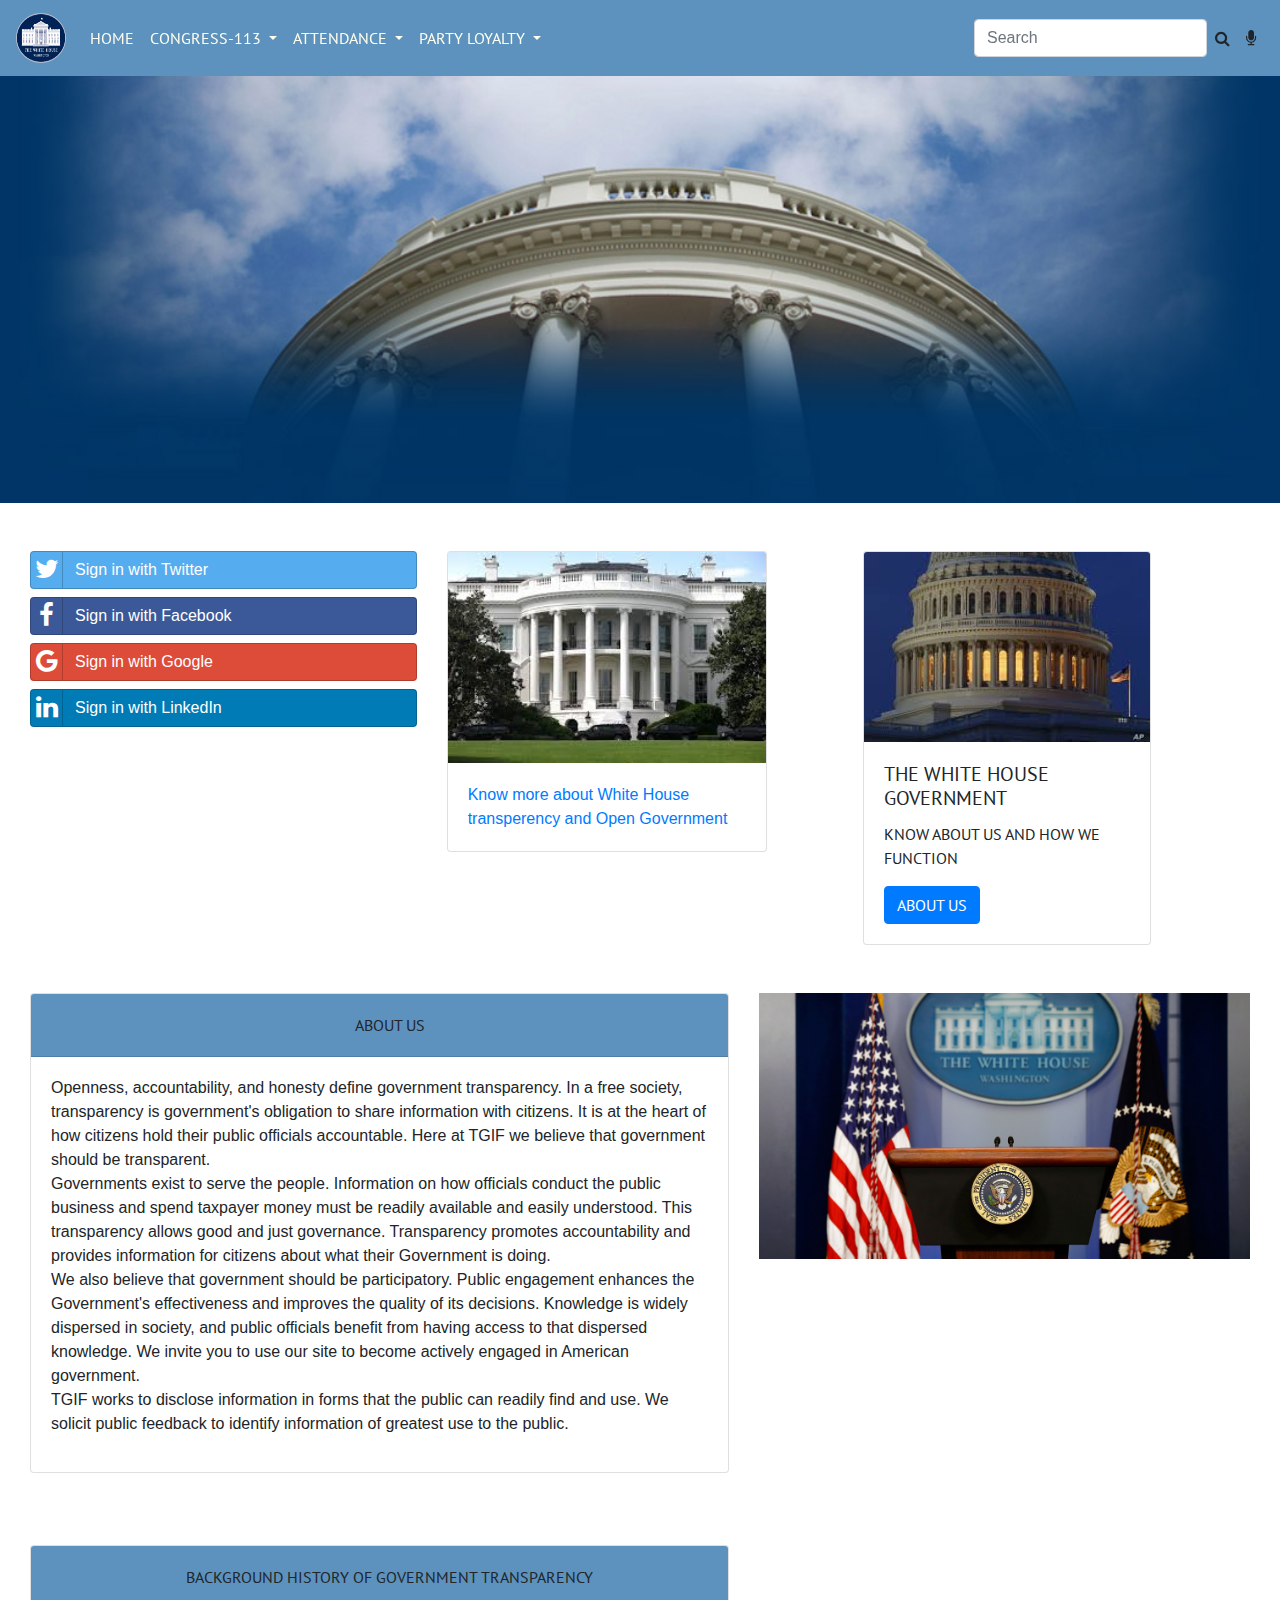
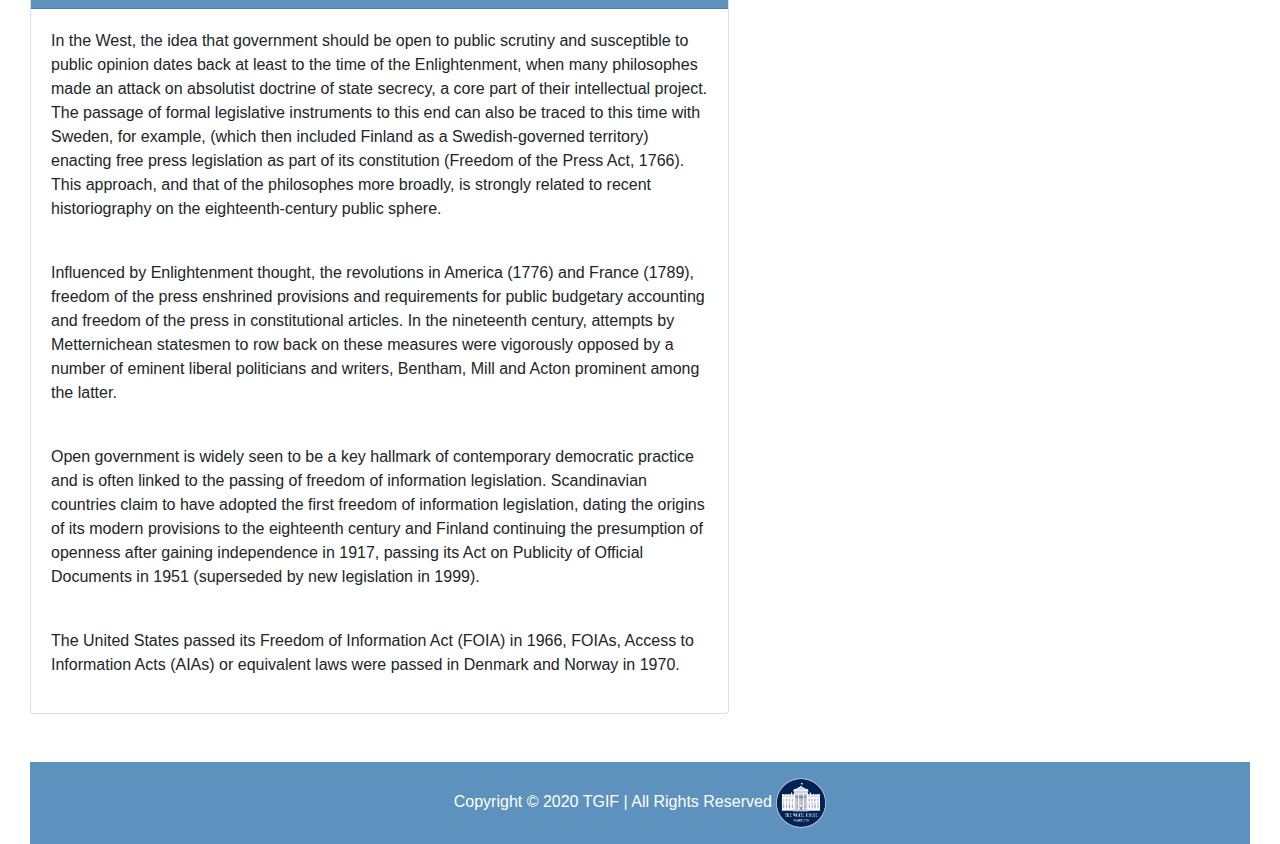
<file: index.html>
<!DOCTYPE html>
<html lang="en">
<head>
    <meta charset="utf-8">
    <meta name="viewport" content="width=device-width, initial-scale=1, shrink-to-fit=no">
    <title>TGIF</title>
    <link rel="stylesheet" href="https://stackpath.bootstrapcdn.com/bootstrap/4.4.1/css/bootstrap.min.css" 
                            integrity="sha384-Vkoo8x4CGsO3+Hhxv8T/Q5PaXtkKtu6ug5TOeNV6gBiFeWPGFN9MuhOf23Q9Ifjh" crossorigin="anonymous">
    <link href="https://maxcdn.bootstrapcdn.com/font-awesome/4.5.0/css/font-awesome.min.css" rel="stylesheet" />
    <link rel="stylesheet" type="text/css"  href="styles/TGIFs1.css">
    <link rel="stylesheet" type="text/css"  href="styles/bootstrap-social.css">  
    <link href="https://fonts.googleapis.com/css?family=PT+Sans|Quicksand&display=swap" rel="stylesheet">   

</head>
<body>
    <div class="header img-responsive">
     <nav class="navbar navbar-expand-lg sticky-top"> 
      <button class="navbar-toggler" type="button" data-toggle="collapse" data-target="#navbarNavDropdown" aria-controls="navbarNavDropdown" aria-expanded="false" aria-label="Toggle navigation">
        <span class="navbar-toggler-icon"></span>
      </button>
        <div class="collapse navbar-collapse " id="navbarSupportedContent" >
          <a class="navbar-brand" href="#">
            <img src="images/logo.jpg" width="50" height="50" alt="White house">
          </a>
          <ul class="navbar-nav mr-auto">
            <li class="nav-item active">
              <a class="nav-link" href="index.html">Home<span class="sr-only">(current)</span></a>
            </li>
            <li class="nav-item dropdown">
              <a class="nav-link dropdown-toggle" href="#" id="navbarDropdown" role="button" data-toggle="dropdown" aria-haspopup="true" aria-expanded="false">
                Congress-113
              </a>
              <div class="dropdown-menu" aria-labelledby="navbarDropdown">
                <a class="dropdown-item" href="house-data.html">House</a>
                <a class="dropdown-item" href="senate-data.html">Senate</a>            
              </div>
            </li>
            <li class="nav-item dropdown">
              <a class="nav-link dropdown-toggle" href="#" id="navbarDropdown" role="button" data-toggle="dropdown" aria-haspopup="true" aria-expanded="false">
                Attendance
              </a>
              <div class="dropdown-menu" aria-labelledby="navbarDropdown">
                <a class="dropdown-item" href="house-data.html">House</a>
                <a class="dropdown-item" href="senateAttendance.html">Senate</a>            
              </div>
            </li>
            <li class="nav-item dropdown">
              <a class="nav-link dropdown-toggle" href="#" id="navbarDropdown" role="button" data-toggle="dropdown" aria-haspopup="true" aria-expanded="false">
                Party Loyalty
              </a>
              <div class="dropdown-menu" aria-labelledby="navbarDropdown">
                <a class="dropdown-item" href="houseLoyalty.html">House</a>
                <a class="dropdown-item" href="senateLoyalty.html">Senate</a>            
              </div>
            </li>
          </ul>
          <form class="form-inline md-form">
          <input class="form form-control" type="search" placeholder="Search" aria-label="Search" aria-hidden="true">
          <i class="fa fa-search m-2"></i>
          <i class="fa fa-microphone m-2"></i>
          </form>
        </div>
      </nav>
      <img src="images/header.jpg" alt="White House" class=".container-fluid" width=100% >
    </div>
    <br>
    <br>
    
    <div class="content">
        <div class="container1 row">
                <div class="col-4">
                    <a class="btn btn-block btn-social btn-twitter" href="https://twitter.com">
                        <span class="fa fa-twitter"></span> Sign in with Twitter
                    </a>
                    <a class="btn btn-block btn-social btn-facebook" href="https://facebook.com">
                        <span class="fa fa-facebook"></span> Sign in with Facebook
                    </a>
                    <a class="btn btn-block btn-social btn-google" href="https://google.com">
                        <span class="fa fa-google"></span> Sign in with Google
                    </a>
                    <a class="btn btn-block btn-social btn-linkedin" href="https://www.linkedin.com/signup/cold-join">
                        <span class="fa fa-linkedin"></span> Sign in with 
                        LinkedIn
                    </a>

                </div>
                <div class="col-4">
                    <div class="card" style="width: 20rem">
                        <img src="images/wh1.jpg" class="card-img-top" alt="white house">
                    <div class="card-body">
                        <p class="card-text"><a href="https://www.whitehouse.gov/the_press_office/TransparencyandOpenGovernment">Know more about White House transperency and Open Government</a></p>
                    </div>
                    </div>
                </div>
                <div class="col-4">
                    <div class="card" style="width: 18rem;">
                        <img src="images/wh2.jpg" class="card-img-top" alt="White house">
                        <div class="card-body">
                          <h5 class="card-title font">The White House Government</h5>
                          <p class="card-text font">Know about us and how we function</p>
                          <a href="" class="btn btn-primary font" data-target="#collapseOne">About Us</a>
                        </div>
            </div>
            </div>
        </div>
      <br>
      <br>
      <div class="row">
      <div class="col-sm-7">
      <div class="accordion" id="accordionExample">
        <div class="card">
          <div class="card-header card_header" id="headingOne">
            <h2 class="mb-0"></h2>
              <button class="btn font" type="button" data-toggle="collapse" data-target="#collapseOne" aria-expanded="true" aria-controls="collapseOne">
                About Us
              </button>
            </h2>
          </div>
          
          <div id="collapseOne" class="collapse show" aria-labelledby="headingOne" data-parent="#accordionExample">
            <div class="card-body">
              
                <p>Openness, accountability, and honesty define government transparency. In a free society, 
                    transparency is government's obligation to share information with citizens. It is at 
                    the heart of how citizens hold their public officials accountable. Here at TGIF we believe 
                    that government should be transparent.
                <br>
                    Governments exist to serve the people. Information on how officials conduct the public 
                    business and spend taxpayer money must be readily available and easily understood. 
                    This transparency allows good and just governance. Transparency promotes accountability 
                    and provides information for citizens about what their Government is doing.
                <br>   
                    We also believe that government should be participatory. Public engagement enhances 
                    the Government's effectiveness and improves the quality of its decisions. 
                    Knowledge is widely dispersed in society, and public officials benefit from having access 
                    to that dispersed knowledge. We invite you to use our site to become actively engaged in 
                    American government.
                <br>   
                    TGIF works to disclose information in forms that the public can readily find and use. 
                    We solicit public feedback to identify information of greatest use to the public.</p>
            </div>
          </div>
        </div>
    </div>
  
<br>
<br>
<br>
    <div class="card">
      <div class="card-header card_header" id="headingOne">
        <h2 class="mb-0"></h2>
          <button class="btn font" type="button" data-toggle="collapse" data-target="#collapseTwo" aria-expanded="true" aria-controls="collapseTwo">
            Background History of Government Transparency
          </button>
        </h2>
      </div>
      
      <div id="collapseTwo" class="collapse show" aria-labelledby="headingTwo" data-parent="#accordionExample">
        <div class="card-body">
            
          <p>In the West, the idea that government should be open to public scrutiny and susceptible 
            to public opinion dates back at least to the time of the Enlightenment, when many 
            philosophes made an attack on absolutist doctrine of state secrecy, a core part of 
            their intellectual project. The passage of formal legislative instruments to this end 
            can also be traced to this time with Sweden, for example, (which then included Finland 
            as a Swedish-governed territory) enacting free press legislation as part of its constitution 
            (Freedom of the Press Act, 1766). This approach, and that of the philosophes more broadly, 
            is strongly related to recent historiography on the eighteenth-century public sphere.</p>
          <br>
          <p>Influenced by Enlightenment thought, the revolutions in America (1776) and France (1789), 
            freedom of the press enshrined provisions and requirements for public budgetary accounting 
            and freedom of the press in constitutional articles. In the nineteenth century, 
            attempts by Metternichean statesmen to row back on these measures were vigorously 
            opposed by a number of eminent liberal politicians and writers, Bentham, Mill and Acton 
            prominent among the latter.</p>
          <br>
          <p>Open government is widely seen to be a key hallmark of contemporary democratic practice 
            and is often linked to the passing of freedom of information legislation. Scandinavian 
            countries claim to have adopted the first freedom of information legislation, 
            dating the origins of its modern provisions to the eighteenth century and Finland 
            continuing the presumption of openness after gaining independence in 1917, passing 
            its Act on Publicity of Official Documents in 1951 (superseded by new legislation in 1999).</p>
          <br>
          <p>The United States passed its Freedom of Information Act (FOIA) in 1966, FOIAs, 
              Access to Information Acts (AIAs) or equivalent laws were passed in Denmark and Norway in 1970.</p>
        </div>
      </div>
    </div>
</div> 
<div class="col-sm-5 page-img">
  <img src="images/whpress.jpg" alt="white house" width="100%">
</div>
</div> 
<br>
<br>  
<footer class="page-footer thead">
  <div class="footer-copyright text-center py-3">
     <a href="" class="text-white"> Copyright © 2020 TGIF | All Rights Reserved
      <img src="images/logo.jpg" width="50" height="50" alt="">
     </a>
  </div>
</footer>

</div>


<script src="https://code.jquery.com/jquery-3.4.1.slim.min.js" integrity="sha384-J6qa4849blE2+poT4WnyKhv5vZF5SrPo0iEjwBvKU7imGFAV0wwj1yYfoRSJoZ+n" crossorigin="anonymous"></script>
<script src="https://cdn.jsdelivr.net/npm/popper.js@1.16.0/dist/umd/popper.min.js" integrity="sha384-Q6E9RHvbIyZFJoft+2mJbHaEWldlvI9IOYy5n3zV9zzTtmI3UksdQRVvoxMfooAo" crossorigin="anonymous"></script>
<script src="https://stackpath.bootstrapcdn.com/bootstrap/4.4.1/js/bootstrap.min.js" integrity="sha384-wfSDF2E50Y2D1uUdj0O3uMBJnjuUD4Ih7YwaYd1iqfktj0Uod8GCExl3Og8ifwB6" crossorigin="anonymous"></script>

</body>
</html>
</file>
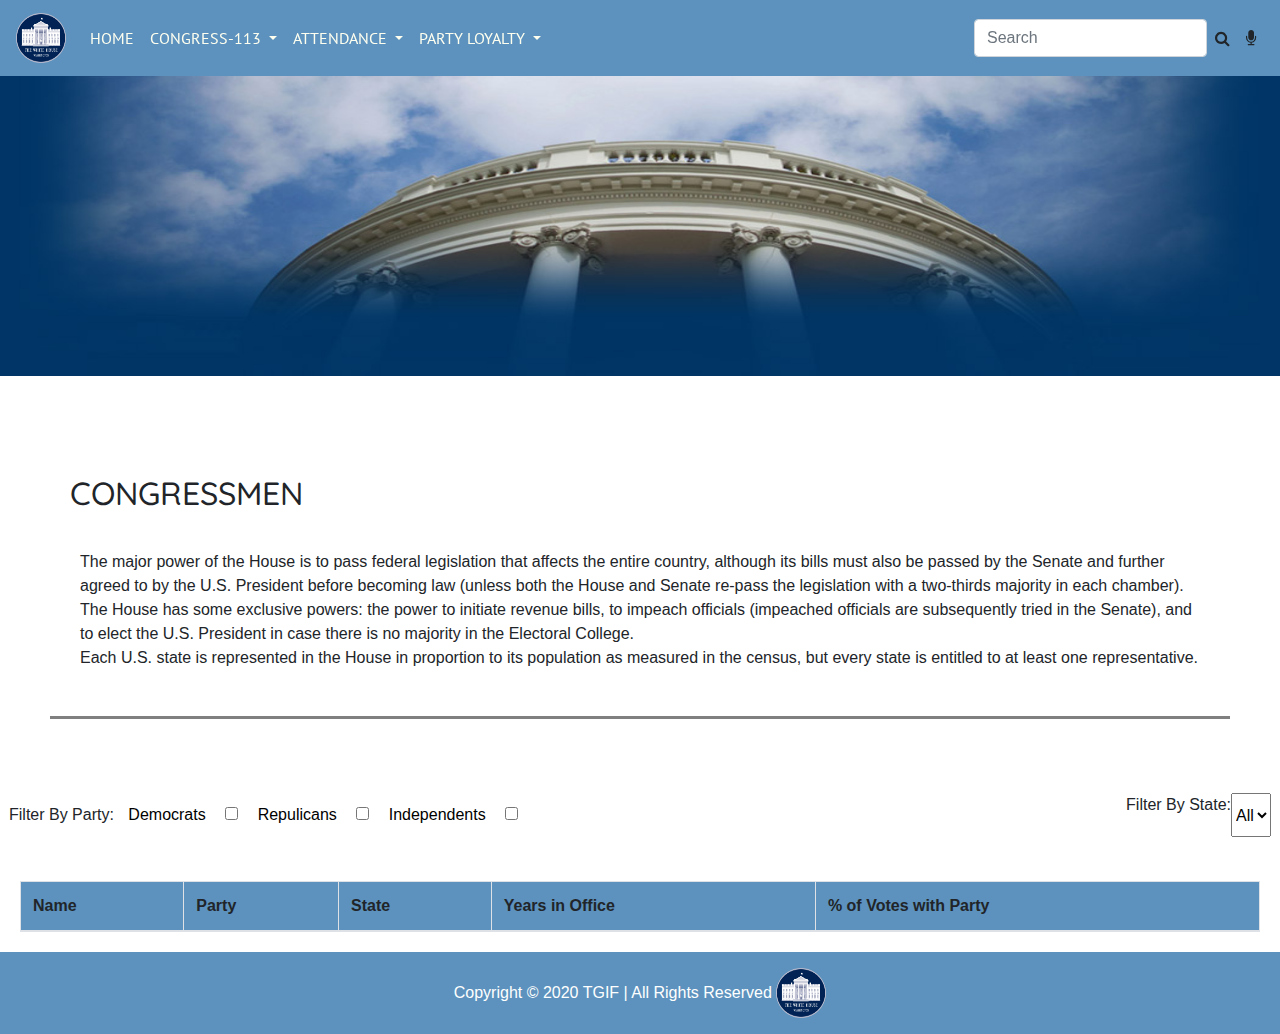
<file: house-data.html>
<!DOCTYPE html>
<html lang="en">
<head>
    <meta charset="utf-8">
    <meta name="viewport" content="width=device-width, initial-scale=1, shrink-to-fit=no">
    <title>HOUSE FILTER</title>
    <link rel="stylesheet" href="https://stackpath.bootstrapcdn.com/bootstrap/4.4.1/css/bootstrap.min.css" 
                            integrity="sha384-Vkoo8x4CGsO3+Hhxv8T/Q5PaXtkKtu6ug5TOeNV6gBiFeWPGFN9MuhOf23Q9Ifjh" crossorigin="anonymous">
    <link href="https://maxcdn.bootstrapcdn.com/font-awesome/4.5.0/css/font-awesome.min.css" rel="stylesheet" />
    <link rel="stylesheet" type="text/css"  href="styles/TGIFs1.css"> 
    <link href="https://fonts.googleapis.com/css?family=PT+Sans|Quicksand&display=swap" rel="stylesheet">                       

</head>
<body>
    <div class="header img-responsive .container-fluid">
    
        <nav class="navbar navbar-expand-lg sticky-top"> 
        <div class="collapse navbar-collapse " id="navbarSupportedContent" >
            <a class="navbar-brand" href="#">
                <img src="images/logo.jpg" width="50" height="50" alt="">
              </a>
          <ul class="navbar-nav mr-auto">
            <li class="nav-item">
                <a class="nav-link" href="index.html">Home</a>
              </li>
            <li class="nav-item dropdown">
              <a class="nav-link dropdown-toggle" href="#" id="navbarDropdown" role="button" data-toggle="dropdown" aria-haspopup="true" aria-expanded="false">
                Congress-113
              </a>
              <div class="dropdown-menu" aria-labelledby="navbarDropdown">
                <a class="dropdown-item" href="house-data.html">House</a>
                <a class="dropdown-item" href="senate-data.html">Senate</a>            
              </div>
            </li>
            <li class="nav-item dropdown">
              <a class="nav-link dropdown-toggle" href="#" id="navbarDropdown" role="button" data-toggle="dropdown" aria-haspopup="true" aria-expanded="false">
                Attendance
              </a>
              <div class="dropdown-menu" aria-labelledby="navbarDropdown">
                <a class="dropdown-item" href="house-data.html">House</a>
                <a class="dropdown-item" href="senateAttendance.html">Senate</a>            
              </div>
            </li>
            <li class="nav-item dropdown">
              <a class="nav-link dropdown-toggle" href="#" id="navbarDropdown" role="button" data-toggle="dropdown" aria-haspopup="true" aria-expanded="false">
                Party Loyalty
              </a>
              <div class="dropdown-menu" aria-labelledby="navbarDropdown">
                <a class="dropdown-item" href="houseLoyalty.html">House</a>
                <a class="dropdown-item" href="senateLoyalty.html">Senate</a>            
              </div>
            </li>
          </ul>
          <form class="form-inline md-form">
            <input class="form form-control" type="search" placeholder="Search" aria-label="Search" aria-hidden="true">
            <i class="fa fa-search m-2"></i>
            <i class="fa fa-microphone m-2"></i>
            </form>
        </div>
      </nav>
      <img src="images/header.jpg" alt="White House" class=".container-fluid" width=100% height="300">
    </div>
    <br>
    <br>
    <div class="congress">
        <h2>Congressmen</h2>
        <p class="text">The major power of the House is to pass federal legislation that affects the entire country, 
        although its bills must also be passed by the Senate and further agreed to by the U.S. 
        President before becoming law (unless both the House and Senate re-pass the legislation 
        with a two-thirds majority in each chamber). The House has some exclusive powers: 
        the power to initiate revenue bills, to impeach officials (impeached officials are 
        subsequently tried in the Senate), and to elect the U.S. President in case there is no 
        majority in the Electoral College.
        <br>
        Each U.S. state is represented in the House in proportion to its population as measured in the 
        census, but every state is entitled to at least one representative.</p>
    </div> 
    <div class="row">
      <div class="col-sm-6 p-4">
      <form>
      <label for="filterByParty">Filter By Party:</label>
      <label for="democrats" class="labels">Democrats</label>
      <input class="box" type="checkbox" name="party" value="D" id="democrats">
      <label for="republicans" class="labels">Repulicans</label>
      <input class="box" type="checkbox" name="party" value="R" id="republicans">
      <label for="independents" class="labels">Independents</label>
      <input class="box" type="checkbox" name="party" value="I" id="independents">
      </form>
      </div>
      <div class="col-sm-6 d-flex justify-content-end p-4">
      <label for="filterState">Filter By State:</label>
      <select name="filterState" id="filterState">
      <option value="All">All</option>
      </select>
      </div>
      </div>  
    <div class="tab">
    <table class="table table-hover table-bordered">
    <thead class="thead">
        <tr>
            <th>Name</th>
            <th>Party</th>
            <th>State</th>
            <th>Years in Office</th>
            <th>% of Votes with Party</th>
        </tr>
    </thead>
    <tbody id="tbody"> 
        
    </tbody>
    </table>
  </div>
    <footer class="page-footer thead">
      <div class="footer-copyright text-center py-3">
         <a href="" class="text-white"> Copyright © 2020 TGIF | All Rights Reserved
          <img src="images/logo.jpg" width="50" height="50" alt="">
         </a>
      </div>
  </footer>



<script src="https://code.jquery.com/jquery-3.4.1.slim.min.js" integrity="sha384-J6qa4849blE2+poT4WnyKhv5vZF5SrPo0iEjwBvKU7imGFAV0wwj1yYfoRSJoZ+n" crossorigin="anonymous"></script>
<script src="https://cdn.jsdelivr.net/npm/popper.js@1.16.0/dist/umd/popper.min.js" integrity="sha384-Q6E9RHvbIyZFJoft+2mJbHaEWldlvI9IOYy5n3zV9zzTtmI3UksdQRVvoxMfooAo" crossorigin="anonymous"></script>
<script src="https://stackpath.bootstrapcdn.com/bootstrap/4.4.1/js/bootstrap.min.js" integrity="sha384-wfSDF2E50Y2D1uUdj0O3uMBJnjuUD4Ih7YwaYd1iqfktj0Uod8GCExl3Og8ifwB6" crossorigin="anonymous"></script>
<script src="main.js"></script>
</body>
</html>
</file>
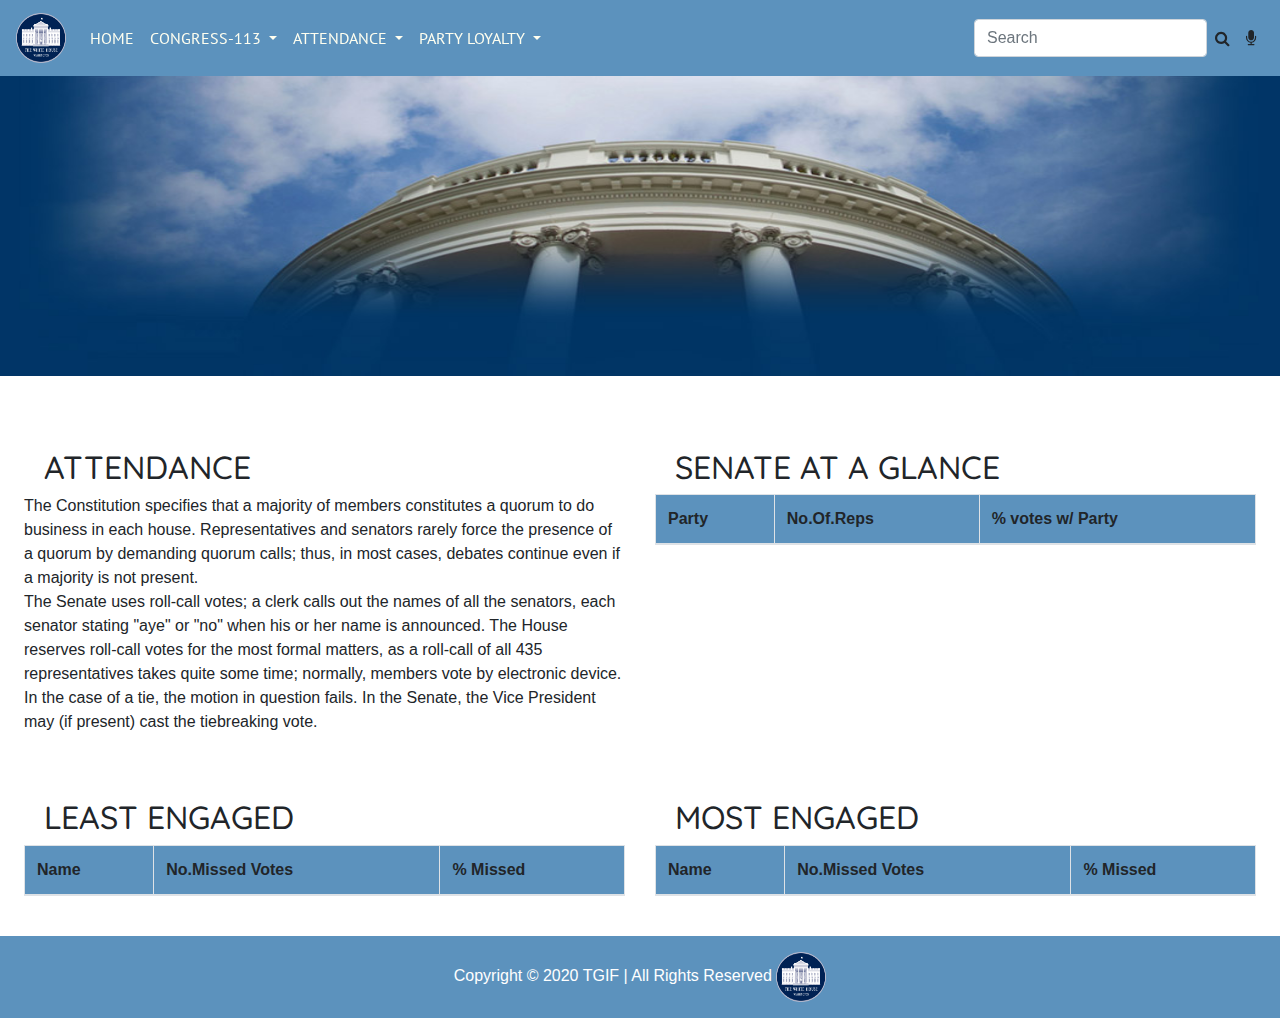
<file: houseAttendance.html>
<!DOCTYPE html>
<html lang="en">
<head>
    <meta charset="utf-8">
    <meta name="viewport" content="width=device-width, initial-scale=1, shrink-to-fit=no">
    <title>HOUSE Attendance</title>
    <link rel="stylesheet" href="https://stackpath.bootstrapcdn.com/bootstrap/4.4.1/css/bootstrap.min.css" 
                            integrity="sha384-Vkoo8x4CGsO3+Hhxv8T/Q5PaXtkKtu6ug5TOeNV6gBiFeWPGFN9MuhOf23Q9Ifjh" crossorigin="anonymous">
    <link href="https://maxcdn.bootstrapcdn.com/font-awesome/4.5.0/css/font-awesome.min.css" rel="stylesheet" />
    <link rel="stylesheet" type="text/css"  href="styles/TGIFs1.css"> 
    <link href="https://fonts.googleapis.com/css?family=PT+Sans|Quicksand&display=swap" rel="stylesheet">                       
</head>
<body>
<div class="header img-responsive .container-fluid">
    
    <nav class="navbar navbar-expand-lg sticky-top"> 
    <div class="collapse navbar-collapse " id="navbarSupportedContent" >
        <a class="navbar-brand" href="#">
            <img src="images/logo.jpg" width="50" height="50" alt="">
          </a>
      <ul class="navbar-nav mr-auto">
        <li class="nav-item">
            <a class="nav-link" href="index.html">Home</a>
          </li>
        <li class="nav-item dropdown">
          <a class="nav-link dropdown-toggle" href="#" id="navbarDropdown" role="button" data-toggle="dropdown" aria-haspopup="true" aria-expanded="false">
            Congress-113
          </a>
          <div class="dropdown-menu" aria-labelledby="navbarDropdown">
            <a class="dropdown-item" href="house-data.html">House</a>
            <a class="dropdown-item" href="senate-data.html">Senate</a>            
          </div>
        </li>
        <li class="nav-item dropdown">
          <a class="nav-link dropdown-toggle" href="#" id="navbarDropdown" role="button" data-toggle="dropdown" aria-haspopup="true" aria-expanded="false">
            Attendance
          </a>
          <div class="dropdown-menu" aria-labelledby="navbarDropdown">
            <a class="dropdown-item" href="houseAttendance.html">House</a>
            <a class="dropdown-item" href="senateAttendance.html">Senate</a>            
          </div>
        </li>
        <li class="nav-item dropdown">
          <a class="nav-link dropdown-toggle" href="#" id="navbarDropdown" role="button" data-toggle="dropdown" aria-haspopup="true" aria-expanded="false">
            Party Loyalty
          </a>
          <div class="dropdown-menu" aria-labelledby="navbarDropdown">
            <a class="dropdown-item" href="houseLoyalty.html">House</a>
            <a class="dropdown-item" href="senateLoyalty.html">Senate</a>            
          </div>
        </li>
      </ul>
      <form class="form-inline md-form">
        <input class="form form-control" type="search" placeholder="Search" aria-label="Search" aria-hidden="true">
        <i class="fa fa-search m-2"></i>
        <i class="fa fa-microphone m-2"></i>
        </form>
    </div>
  </nav>
  <img src="images/header.jpg" alt="White House" class=".container-fluid" width=100% height="300">
</div>
<br>
<br>

<div class="row p-4">
    <div class="col-sm-6">
    <h2>Attendance</h2>
    <p>The Constitution specifies that a majority of members constitutes a quorum to do business in each house. 
        Representatives and senators rarely force the presence of a quorum by demanding quorum calls; thus, 
        in most cases, debates continue even if a majority is not present.
        <br>
        The Senate uses roll-call votes; a clerk calls out the names of all the senators, each senator stating 
        "aye" or "no" when his or her name is announced. The House reserves roll-call votes for the most formal 
        matters, as a roll-call of all 435 representatives takes quite some time; normally, members vote by electronic device. 
        In the case of a tie, the motion in question fails. In the Senate, the Vice President may (if present) cast the tiebreaking vote.</p>
    </div>
    <div class="col-sm-6">
    <table class="table table-hover table-bordered">
    <h2>Senate at a Glance</h2>
        <thead class="thead">
            <tr>
                <th>Party</th>
                <th>No.Of.Reps</th>
                <th>% votes w/ Party</th>
            </tr>
        </thead>
        <tbody id="tbody2">  
            
        </tbody>  
    </table>
    </div>
</div>
<div class="row p-4">
  <div class="col-sm-6">
  <h2>Least Engaged</h2>
  <table class="table table-hover table-bordered">
    <thead class="thead">
      <tr>
        <th>Name</th>
        <th>No.Missed Votes</th>
        <th>% Missed</th>
      </tr>
    </thead>
    <tbody id="least_engaged">

    </tbody>

  </table>
  </div>
  <div class="col-sm-6">
  <h2>Most Engaged</h2>
 <table class="table table-hover table-bordered">
    <thead class="thead">
      <tr>
        <th>Name</th>
        <th>No.Missed Votes</th>
        <th>% Missed</th>
      </tr>
    </thead>
    <tbody id="most_engaged">
    </tbody>
  </table> 
  </div>
</div>
<footer class="page-footer thead">
  <div class="footer-copyright text-center py-3">
     <a href="" class="text-white"> Copyright © 2020 TGIF | All Rights Reserved
      <img src="images/logo.jpg" width="50" height="50" alt="">
     </a>
  </div>
</footer>
<script src="https://code.jquery.com/jquery-3.4.1.slim.min.js" integrity="sha384-J6qa4849blE2+poT4WnyKhv5vZF5SrPo0iEjwBvKU7imGFAV0wwj1yYfoRSJoZ+n" crossorigin="anonymous"></script>
<script src="https://cdn.jsdelivr.net/npm/popper.js@1.16.0/dist/umd/popper.min.js" integrity="sha384-Q6E9RHvbIyZFJoft+2mJbHaEWldlvI9IOYy5n3zV9zzTtmI3UksdQRVvoxMfooAo" crossorigin="anonymous"></script>
<script src="https://stackpath.bootstrapcdn.com/bootstrap/4.4.1/js/bootstrap.min.js" integrity="sha384-wfSDF2E50Y2D1uUdj0O3uMBJnjuUD4Ih7YwaYd1iqfktj0Uod8GCExl3Og8ifwB6" crossorigin="anonymous"></script>

<script src="main.js"></script>
<script src="statistics_Object.js"></script>


</body>

</html>
</file>
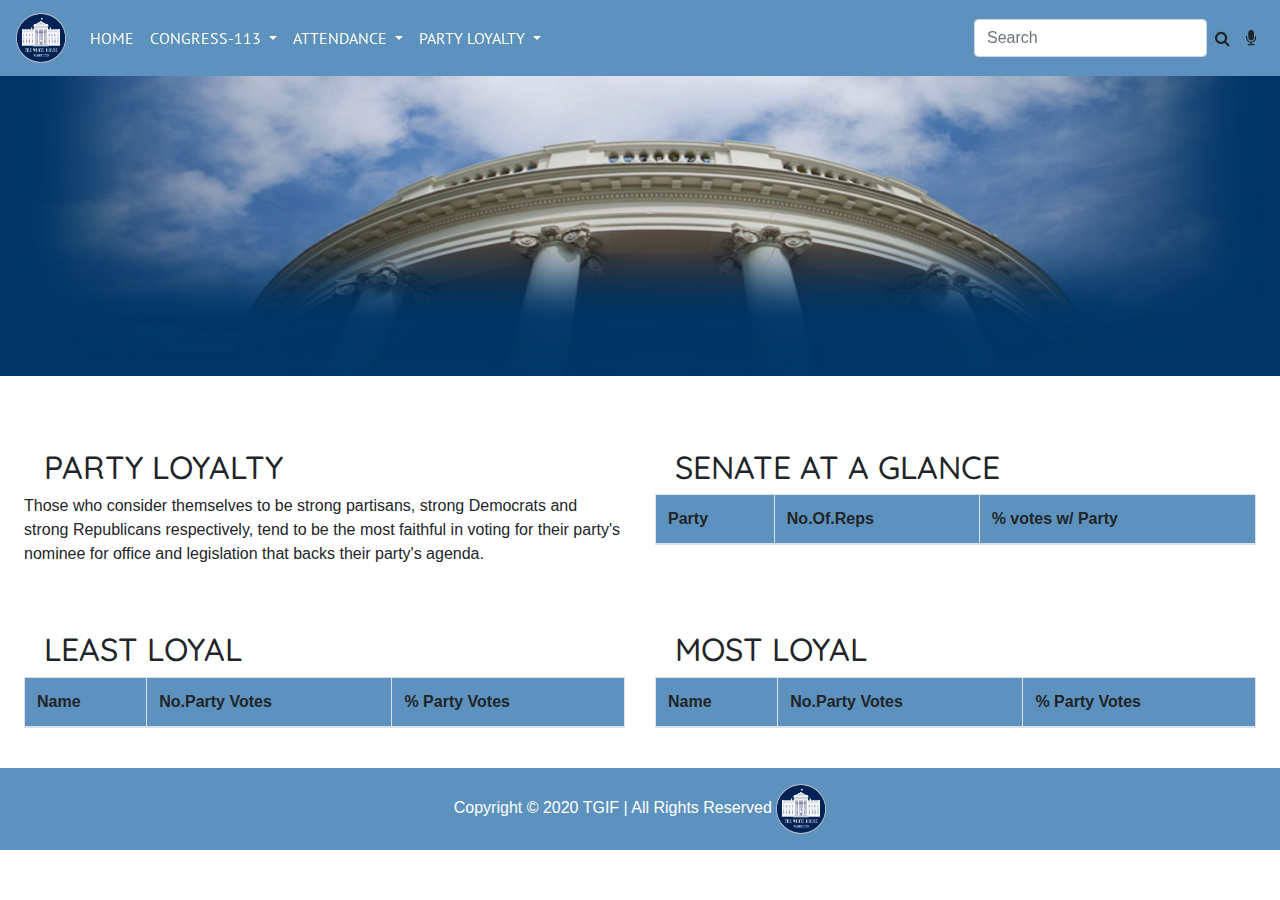
<file: houseLoyalty.html>
<!DOCTYPE html>
<html lang="en">
<head>
    <meta charset="utf-8">
    <meta name="viewport" content="width=device-width, initial-scale=1, shrink-to-fit=no">
    <title> HOUSE Loyalty</title>
    <link rel="stylesheet" href="https://stackpath.bootstrapcdn.com/bootstrap/4.4.1/css/bootstrap.min.css" 
                            integrity="sha384-Vkoo8x4CGsO3+Hhxv8T/Q5PaXtkKtu6ug5TOeNV6gBiFeWPGFN9MuhOf23Q9Ifjh" crossorigin="anonymous">
    <link href="https://maxcdn.bootstrapcdn.com/font-awesome/4.5.0/css/font-awesome.min.css" rel="stylesheet" />
    <link rel="stylesheet" type="text/css"  href="styles/TGIFs1.css"> 
    <link href="https://fonts.googleapis.com/css?family=PT+Sans|Quicksand&display=swap" rel="stylesheet">                       
</head>
<body>
<div class="header img-responsive .container-fluid">
    
    <nav class="navbar navbar-expand-lg sticky-top"> 
    <div class="collapse navbar-collapse " id="navbarSupportedContent" >
        <a class="navbar-brand" href="#">
            <img src="images/logo.jpg" width="50" height="50" alt="">
          </a>
      <ul class="navbar-nav mr-auto">
        <li class="nav-item">
            <a class="nav-link" href="index.html">Home</a>
          </li>
        <li class="nav-item dropdown">
          <a class="nav-link dropdown-toggle" href="#" id="navbarDropdown" role="button" data-toggle="dropdown" aria-haspopup="true" aria-expanded="false">
            Congress-113
          </a>
          <div class="dropdown-menu" aria-labelledby="navbarDropdown">
            <a class="dropdown-item" href="house-data.html">House</a>
            <a class="dropdown-item" href="senate-data.html">Senate</a>            
          </div>
        </li>
        <li class="nav-item dropdown">
          <a class="nav-link dropdown-toggle" href="#" id="navbarDropdown" role="button" data-toggle="dropdown" aria-haspopup="true" aria-expanded="false">
            Attendance
          </a>
          <div class="dropdown-menu" aria-labelledby="navbarDropdown">
            <a class="dropdown-item" href="houseAttendance.html">House</a>
            <a class="dropdown-item" href="senateAttendance.html">Senate</a>            
          </div>
        </li>
        <li class="nav-item dropdown">
            <a class="nav-link dropdown-toggle" href="#" id="navbarDropdown" role="button" data-toggle="dropdown" aria-haspopup="true" aria-expanded="false">
              Party Loyalty
            </a>
            <div class="dropdown-menu" aria-labelledby="navbarDropdown">
              <a class="dropdown-item" href="houseLoyalty.html">House</a>
              <a class="dropdown-item" href="senateLoyalty.html">Senate</a>            
            </div>
          </li>
      </ul>
      <form class="form-inline md-form">
        <input class="form form-control" type="search" placeholder="Search" aria-label="Search" aria-hidden="true">
        <i class="fa fa-search m-2"></i>
        <i class="fa fa-microphone m-2"></i>
        </form>
    </div>
  </nav>
  <img src="images/header.jpg" alt="White House" class=".container-fluid" width=100% height="300">
</div>
<br>
<br>

<div class="row p-4">
    <div class="col-sm-6">
    <h2>Party Loyalty</h2>
    <p>Those who consider themselves to be strong partisans, strong Democrats and strong 
        Republicans respectively, tend to be the most faithful in voting for their party's 
        nominee for office and legislation that backs their party's agenda.</p>
    </div>
    <div class="col-sm-6"> 
    <h2>Senate at a Glance</h2>
    <table class="table table-hover table-bordered">
      
        <thead class="thead">
            <tr>
                <th>Party</th>
                <th>No.Of.Reps</th>
                <th>% votes w/ Party</th>
            </tr>
        </thead>
        <tbody id="tbody2">  
            
        </tbody>  
    </table>
    </div>
</div>
<div class="row p-4">
<div class="col-sm-6">
  <h2>Least Loyal</h2>
  <table class="table table-hover table-bordered">
    <thead class="thead">
      <tr>
        <th>Name</th>
        <th>No.Party Votes</th>
        <th>% Party Votes</th>
      </tr>
    </thead>
    <tbody id="least_Loyal">

    </tbody>

  </table>
</div>
<div class="col-sm-6">
  <h2>Most Loyal</h2>
 <table class="table table-hover table-bordered">
    <thead class="thead">
      <tr>
        <th>Name</th>
        <th>No.Party Votes</th>
        <th>% Party Votes</th>
      </tr>
    </thead>
    <tbody id="most_Loyal">

    </tbody>

  </table> 
</div>
</div>
<footer class="page-footer thead">
  <div class="footer-copyright text-center py-3">
     <a href="" class="text-white"> Copyright © 2020 TGIF | All Rights Reserved
      <img src="images/logo.jpg" width="50" height="50" alt="">
     </a>
  </div>
</footer>
<script src="https://code.jquery.com/jquery-3.4.1.slim.min.js" integrity="sha384-J6qa4849blE2+poT4WnyKhv5vZF5SrPo0iEjwBvKU7imGFAV0wwj1yYfoRSJoZ+n" crossorigin="anonymous"></script>
<script src="https://cdn.jsdelivr.net/npm/popper.js@1.16.0/dist/umd/popper.min.js" integrity="sha384-Q6E9RHvbIyZFJoft+2mJbHaEWldlvI9IOYy5n3zV9zzTtmI3UksdQRVvoxMfooAo" crossorigin="anonymous"></script>
<script src="https://stackpath.bootstrapcdn.com/bootstrap/4.4.1/js/bootstrap.min.js" integrity="sha384-wfSDF2E50Y2D1uUdj0O3uMBJnjuUD4Ih7YwaYd1iqfktj0Uod8GCExl3Og8ifwB6" crossorigin="anonymous"></script>

<script src="main.js"></script>
<script src="statistics_Object.js"></script>

</body>

</html>
</file>
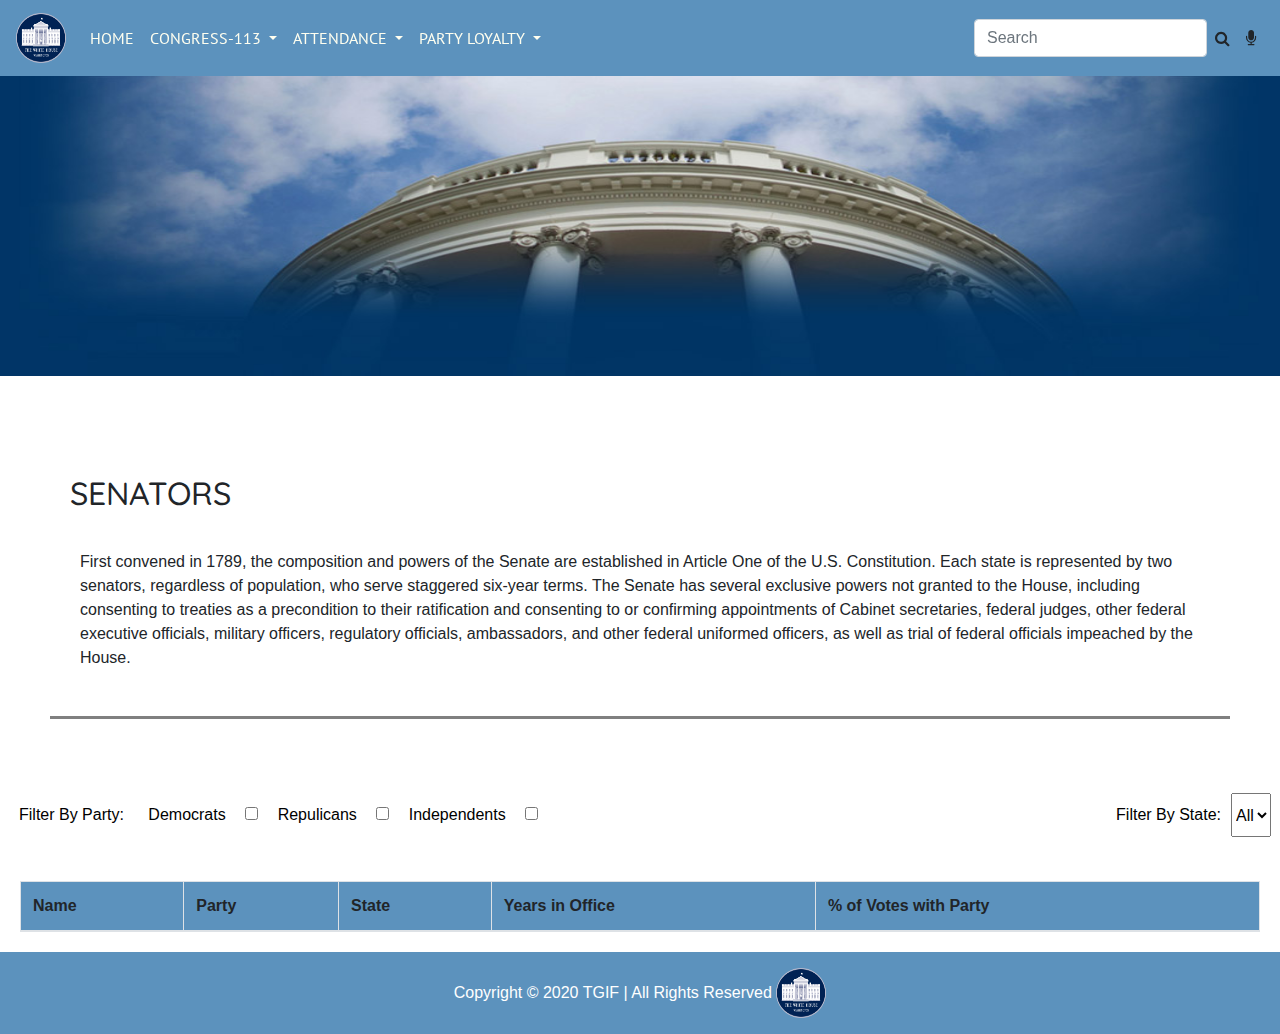
<file: senate-data.html>
<!DOCTYPE html>
<html lang="en">
<head>
    <meta charset="utf-8">
    <meta name="viewport" content="width=device-width, initial-scale=1, shrink-to-fit=no">
    <title>SENATE FILTER</title>
    <link rel="stylesheet" href="https://stackpath.bootstrapcdn.com/bootstrap/4.4.1/css/bootstrap.min.css" 
                            integrity="sha384-Vkoo8x4CGsO3+Hhxv8T/Q5PaXtkKtu6ug5TOeNV6gBiFeWPGFN9MuhOf23Q9Ifjh" crossorigin="anonymous">
    <link href="https://maxcdn.bootstrapcdn.com/font-awesome/4.5.0/css/font-awesome.min.css" rel="stylesheet" />
    <link rel="stylesheet" type="text/css"  href="styles/TGIFs1.css"> 
    <link href="https://fonts.googleapis.com/css?family=PT+Sans|Quicksand&display=swap" rel="stylesheet">                       
</head>
<body>
<div class="header img-responsive .container-fluid">
  <nav class="navbar navbar-expand-lg sticky-top"> 
    <div class="collapse navbar-collapse " id="navbarSupportedContent" >
        <a class="navbar-brand" href="#">
            <img src="images/logo.jpg" width="50" height="50" alt="">
          </a>
      <ul class="navbar-nav mr-auto">
        <li class="nav-item">
            <a class="nav-link" href="index.html">Home</a>
          </li>
        <li class="nav-item dropdown">
          <a class="nav-link dropdown-toggle" href="#" id="navbarDropdown" role="button" data-toggle="dropdown" aria-haspopup="true" aria-expanded="false">
            Congress-113
          </a>
          <div class="dropdown-menu" aria-labelledby="navbarDropdown">
            <a class="dropdown-item" href="house-data.html">House</a>
            <a class="dropdown-item" href="senate-data.html">Senate</a>            
          </div>
        </li>
        <li class="nav-item dropdown">
          <a class="nav-link dropdown-toggle" href="#" id="navbarDropdown" role="button" data-toggle="dropdown" aria-haspopup="true" aria-expanded="false">
            Attendance
          </a>
          <div class="dropdown-menu" aria-labelledby="navbarDropdown">
            <a class="dropdown-item" href="house-data.html">House</a>
            <a class="dropdown-item" href="senateAttendance.html">Senate</a>            
          </div>
        </li>
        <li class="nav-item dropdown">
          <a class="nav-link dropdown-toggle" href="#" id="navbarDropdown" role="button" data-toggle="dropdown" aria-haspopup="true" aria-expanded="false">
            Party Loyalty
          </a>
          <div class="dropdown-menu" aria-labelledby="navbarDropdown">
            <a class="dropdown-item" href="houseLoyalty.html">House</a>
            <a class="dropdown-item" href="senateLoyalty.html">Senate</a>            
          </div>
        </li>
      </ul>
      <form class="form-inline md-form">
        <input class="form form-control" type="search" placeholder="Search" aria-label="Search" aria-hidden="true">
        <i class="fa fa-search m-2"></i>
        <i class="fa fa-microphone m-2"></i>
        </form>
    </div>
  </nav>
  <img src="images/header.jpg" alt="White House" class=".container-fluid" width=100% height="300">
</div>
<br>
<br>
<div class="senators">
<h2>Senators</h2>
<p class="text"> First convened in 1789, the composition and powers of the Senate are established in Article One of
    the U.S. Constitution. Each state is represented by two senators, regardless of population, who 
    serve staggered six-year terms. The Senate has several exclusive powers not granted to the House, 
    including consenting to treaties as a precondition to their ratification and consenting to or 
    confirming appointments of Cabinet secretaries, federal judges, other federal executive officials, 
    military officers, regulatory officials, ambassadors, and other federal uniformed officers, 
    as well as trial of federal officials impeached by the House.</p>

</div> 
<div class="row">
<div class="col-sm-6 p-4">
<form>
<label for="filterByParty" class="labels">Filter By Party:</label>
<label for="democrats"class="labels">Democrats</label>
<input class="box" type="checkbox" name="party" value="D" id="democrats">
<label for="republicans" class="labels">Repulicans</label>
<input class="box" type="checkbox" name="party" value="R" id="republicans">
<label for="independents"class="labels">Independents</label>
<input class="box" type="checkbox" name="party" value="I" id="independents">
</form>
</div>
<div class="col-sm-6 d-flex justify-content-end p-4">
<label for="filterState" class="labels">Filter By State:</label>
<select name="filterState" id="filterState">
<option value="All">All</option>
</select>
</div>
</div>


<div class="tab">
<table class="table table-hover table-bordered">
    <thead class="thead">
        <tr>
    <th>Name</th>
    <th>Party</th>
    <th>State</th>
    <th>Years in Office</th>
    <th>% of Votes with Party</th>
        </tr>
    </thead>
    <tbody id="tbody"> 

    </tbody>
</table>
</div>
<footer class="page-footer thead">
    <div class="footer-copyright text-center py-3">
       <a href="" class="text-white"> Copyright © 2020 TGIF | All Rights Reserved
        <img src="images/logo.jpg" width="50" height="50" alt="">
       </a>
    </div>
</footer>
<script src="https://code.jquery.com/jquery-3.4.1.slim.min.js" integrity="sha384-J6qa4849blE2+poT4WnyKhv5vZF5SrPo0iEjwBvKU7imGFAV0wwj1yYfoRSJoZ+n" crossorigin="anonymous"></script>
<script src="https://cdn.jsdelivr.net/npm/popper.js@1.16.0/dist/umd/popper.min.js" integrity="sha384-Q6E9RHvbIyZFJoft+2mJbHaEWldlvI9IOYy5n3zV9zzTtmI3UksdQRVvoxMfooAo" crossorigin="anonymous"></script>
<script src="https://stackpath.bootstrapcdn.com/bootstrap/4.4.1/js/bootstrap.min.js" integrity="sha384-wfSDF2E50Y2D1uUdj0O3uMBJnjuUD4Ih7YwaYd1iqfktj0Uod8GCExl3Og8ifwB6" crossorigin="anonymous"></script>
<script src="main.js"></script>
</body>

</html>
</file>
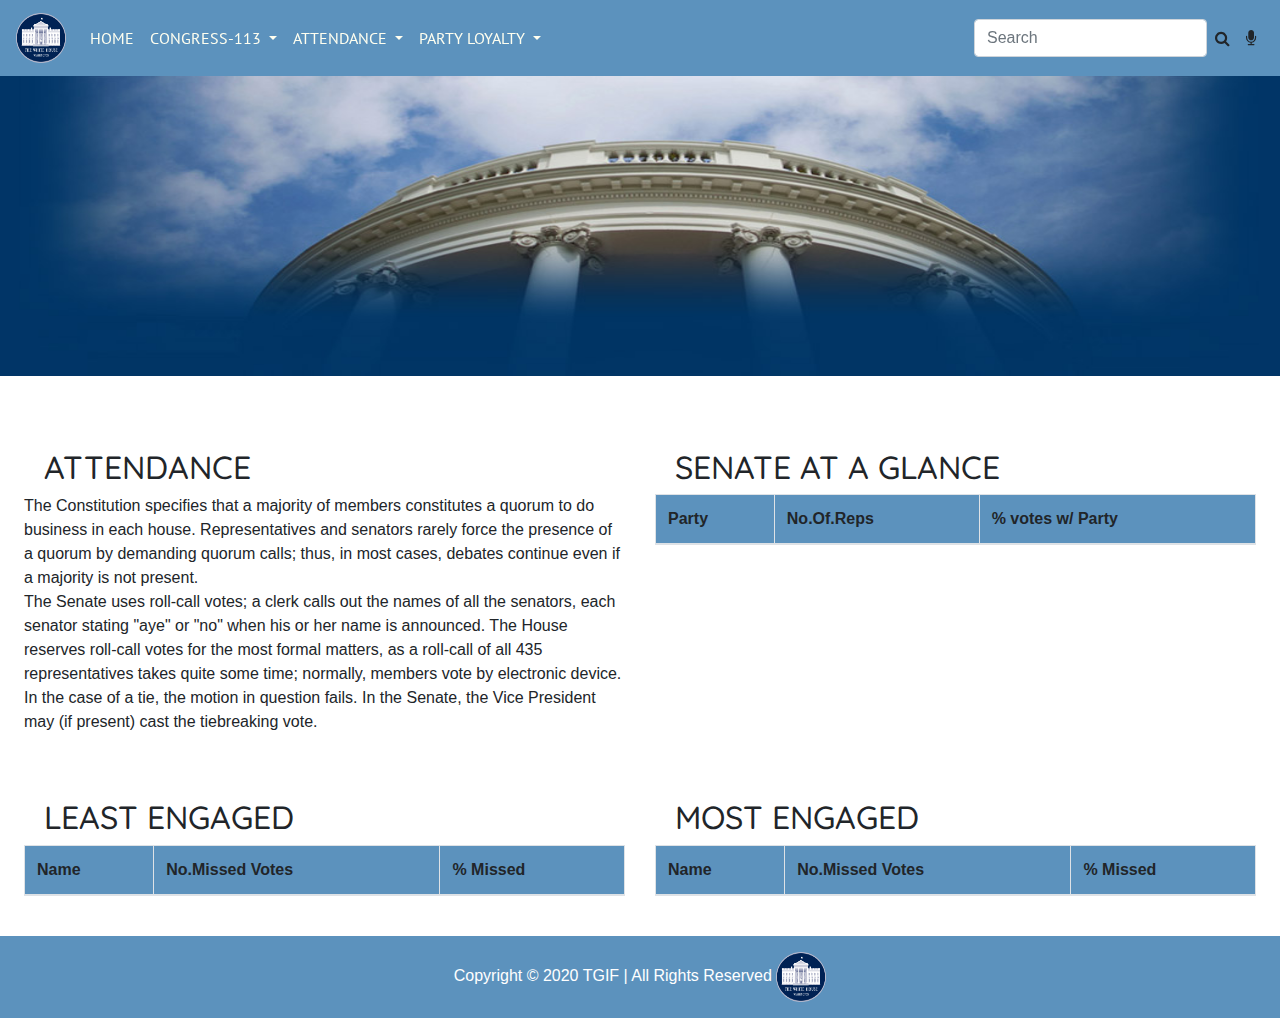
<file: senateAttendance.html>
<!DOCTYPE html>
<html lang="en">
<head>
    <meta charset="utf-8">
    <meta name="viewport" content="width=device-width, initial-scale=1, shrink-to-fit=no">
    <title>SENATE Attendance</title>
    <link rel="stylesheet" href="https://stackpath.bootstrapcdn.com/bootstrap/4.4.1/css/bootstrap.min.css" 
                            integrity="sha384-Vkoo8x4CGsO3+Hhxv8T/Q5PaXtkKtu6ug5TOeNV6gBiFeWPGFN9MuhOf23Q9Ifjh" crossorigin="anonymous">
    <link href="https://maxcdn.bootstrapcdn.com/font-awesome/4.5.0/css/font-awesome.min.css" rel="stylesheet" />
    <link rel="stylesheet" type="text/css"  href="styles/TGIFs1.css"> 
    <link href="https://fonts.googleapis.com/css?family=PT+Sans|Quicksand&display=swap" rel="stylesheet">                       
</head>
<body>
<div class="header img-responsive .container-fluid">
    
    <nav class="navbar navbar-expand-lg sticky-top"> 
    <div class="collapse navbar-collapse " id="navbarSupportedContent" >
        <a class="navbar-brand" href="#">
            <img src="images/logo.jpg" width="50" height="50" alt="">
          </a>
      <ul class="navbar-nav mr-auto">
        <li class="nav-item">
            <a class="nav-link" href="index.html">Home</a>
          </li>
        <li class="nav-item dropdown">
          <a class="nav-link dropdown-toggle" href="#" id="navbarDropdown" role="button" data-toggle="dropdown" aria-haspopup="true" aria-expanded="false">
            Congress-113
          </a>
          <div class="dropdown-menu" aria-labelledby="navbarDropdown">
            <a class="dropdown-item" href="house-data.html">House</a>
            <a class="dropdown-item" href="senate-data.html">Senate</a>            
          </div>
        </li>
        <li class="nav-item dropdown">
          <a class="nav-link dropdown-toggle" href="#" id="navbarDropdown" role="button" data-toggle="dropdown" aria-haspopup="true" aria-expanded="false">
            Attendance
          </a>
          <div class="dropdown-menu" aria-labelledby="navbarDropdown">
            <a class="dropdown-item" href="houseAttendance.html">House</a>
            <a class="dropdown-item" href="senateAttendance.html">Senate</a>            
          </div>
        </li>
        <li class="nav-item dropdown">
          <a class="nav-link dropdown-toggle" href="#" id="navbarDropdown" role="button" data-toggle="dropdown" aria-haspopup="true" aria-expanded="false">
            Party Loyalty
          </a>
          <div class="dropdown-menu" aria-labelledby="navbarDropdown">
            <a class="dropdown-item" href="houseLoyalty.html">House</a>
            <a class="dropdown-item" href="senateLoyalty.html">Senate</a>            
          </div>
        </li>
      </ul>
      <form class="form-inline md-form">
        <input class="form form-control" type="search" placeholder="Search" aria-label="Search" aria-hidden="true">
        <i class="fa fa-search m-2"></i>
        <i class="fa fa-microphone m-2"></i>
        </form>
    </div>
  </nav>
  <img src="images/header.jpg" alt="White House" class=".container-fluid" width=100% height="300">
</div>
<br>
<br>

<div class="row p-4">
    <div class="col-sm-6">
    <h2>Attendance</h2>
    <p>The Constitution specifies that a majority of members constitutes a quorum to do business in each house. 
        Representatives and senators rarely force the presence of a quorum by demanding quorum calls; thus, 
        in most cases, debates continue even if a majority is not present.
        <br>
        The Senate uses roll-call votes; a clerk calls out the names of all the senators, each senator stating 
        "aye" or "no" when his or her name is announced. The House reserves roll-call votes for the most formal 
        matters, as a roll-call of all 435 representatives takes quite some time; normally, members vote by electronic device. 
        In the case of a tie, the motion in question fails. In the Senate, the Vice President may (if present) cast the tiebreaking vote.</p>
    </div>
    <div class="col-sm-6">
    <table class="table table-hover table-bordered">
    <h2>Senate at a Glance</h2>
        <thead class="thead">
            <tr>
                <th>Party</th>
                <th>No.Of.Reps</th>
                <th>% votes w/ Party</th>
            </tr>
        </thead>
        <tbody id="tbody2">  
            
        </tbody>  
    </table>
    </div>
</div>
<div class="row p-4">
  <div class="col-sm-6">
  <h2>Least Engaged</h2>
  <table class="table table-hover table-bordered">
    <thead class="thead">
      <tr>
        <th>Name</th>
        <th>No.Missed Votes</th>
        <th>% Missed</th>
      </tr>
    </thead>
    <tbody id="least_engaged">

    </tbody>

  </table>
  </div>
  <div class="col-sm-6">
  <h2>Most Engaged</h2>
 <table class="table table-hover table-bordered">
    <thead class="thead">
      <tr>
        <th>Name</th>
        <th>No.Missed Votes</th>
        <th>% Missed</th>
      </tr>
    </thead>
    <tbody id="most_engaged">
    </tbody>
  </table> 
  </div>
</div>
<footer class="page-footer thead">
  <div class="footer-copyright text-center py-3">
     <a href="" class="text-white"> Copyright © 2020 TGIF | All Rights Reserved
      <img src="images/logo.jpg" width="50" height="50" alt="">
     </a>
  </div>
</footer>
<script src="https://code.jquery.com/jquery-3.4.1.slim.min.js" integrity="sha384-J6qa4849blE2+poT4WnyKhv5vZF5SrPo0iEjwBvKU7imGFAV0wwj1yYfoRSJoZ+n" crossorigin="anonymous"></script>
<script src="https://cdn.jsdelivr.net/npm/popper.js@1.16.0/dist/umd/popper.min.js" integrity="sha384-Q6E9RHvbIyZFJoft+2mJbHaEWldlvI9IOYy5n3zV9zzTtmI3UksdQRVvoxMfooAo" crossorigin="anonymous"></script>
<script src="https://stackpath.bootstrapcdn.com/bootstrap/4.4.1/js/bootstrap.min.js" integrity="sha384-wfSDF2E50Y2D1uUdj0O3uMBJnjuUD4Ih7YwaYd1iqfktj0Uod8GCExl3Og8ifwB6" crossorigin="anonymous"></script>
<script src="main.js"></script>
<script src="statistics_Object.js"></script>



</body>

</html>
</file>
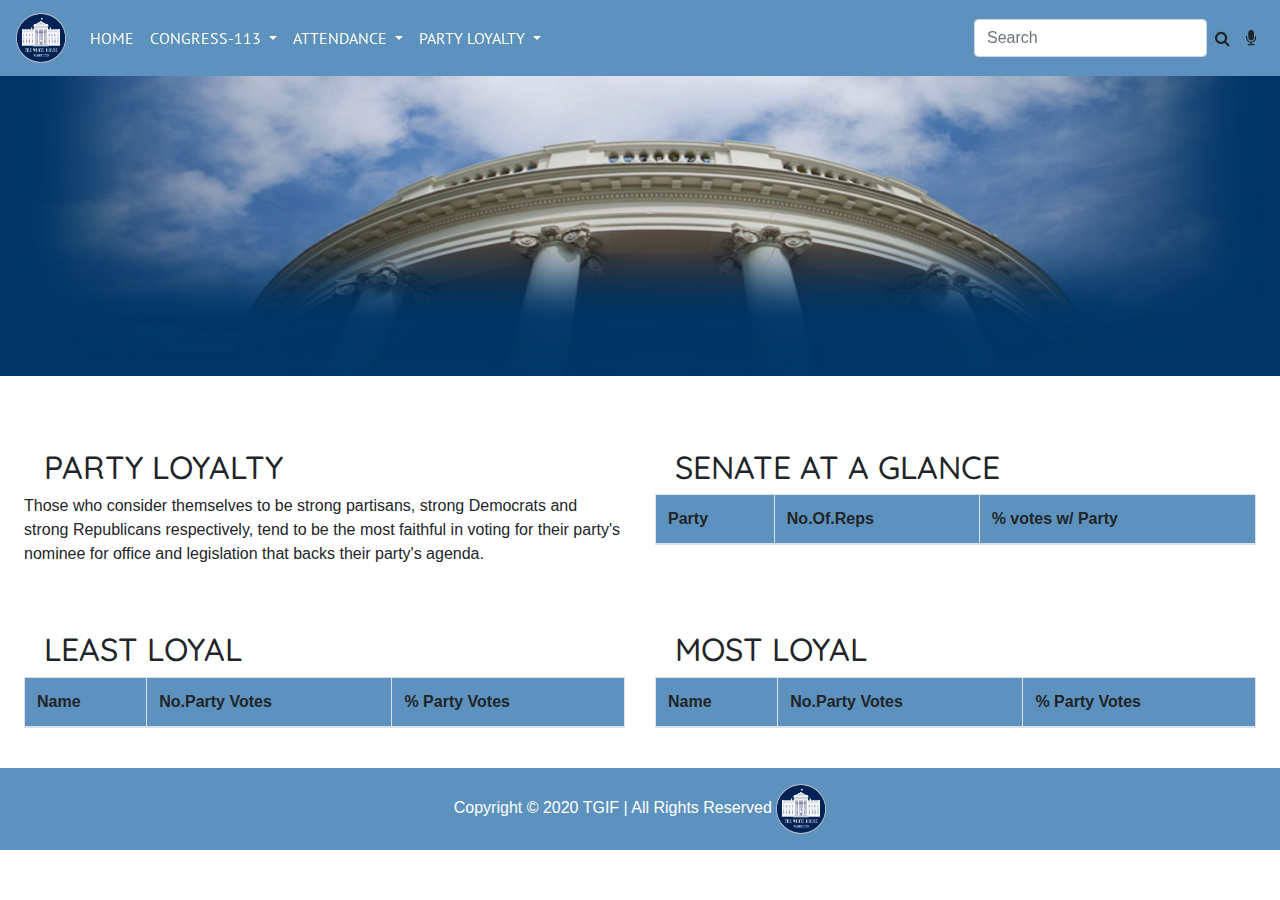
<file: senateLoyalty.html>
<!DOCTYPE html>
<html lang="en">
<head>
    <meta charset="utf-8">
    <meta name="viewport" content="width=device-width, initial-scale=1, shrink-to-fit=no">
    <title> SENATE Loyalty</title>
    <link rel="stylesheet" href="https://stackpath.bootstrapcdn.com/bootstrap/4.4.1/css/bootstrap.min.css" 
                            integrity="sha384-Vkoo8x4CGsO3+Hhxv8T/Q5PaXtkKtu6ug5TOeNV6gBiFeWPGFN9MuhOf23Q9Ifjh" crossorigin="anonymous">
    <link href="https://maxcdn.bootstrapcdn.com/font-awesome/4.5.0/css/font-awesome.min.css" rel="stylesheet" />
    <link rel="stylesheet" type="text/css"  href="styles/TGIFs1.css"> 
    <link href="https://fonts.googleapis.com/css?family=PT+Sans|Quicksand&display=swap" rel="stylesheet">                       
</head>
<body>
<div class="header img-responsive .container-fluid">
    
    <nav class="navbar navbar-expand-lg sticky-top"> 
    <div class="collapse navbar-collapse " id="navbarSupportedContent" >
        <a class="navbar-brand" href="#">
            <img src="images/logo.jpg" width="50" height="50" alt="">
          </a>
      <ul class="navbar-nav mr-auto">
        <li class="nav-item">
            <a class="nav-link" href="index.html">Home</a>
          </li>
        <li class="nav-item dropdown">
          <a class="nav-link dropdown-toggle" href="#" id="navbarDropdown" role="button" data-toggle="dropdown" aria-haspopup="true" aria-expanded="false">
            Congress-113
          </a>
          <div class="dropdown-menu" aria-labelledby="navbarDropdown">
            <a class="dropdown-item" href="house-data.html">House</a>
            <a class="dropdown-item" href="senate-data.html">Senate</a>            
          </div>
        </li>
        <li class="nav-item dropdown">
          <a class="nav-link dropdown-toggle" href="#" id="navbarDropdown" role="button" data-toggle="dropdown" aria-haspopup="true" aria-expanded="false">
            Attendance
          </a>
          <div class="dropdown-menu" aria-labelledby="navbarDropdown">
            <a class="dropdown-item" href="houseAttendance.html">House</a>
            <a class="dropdown-item" href="senateAttendance.html">Senate</a>            
          </div>
        </li>
        <li class="nav-item dropdown">
            <a class="nav-link dropdown-toggle" href="#" id="navbarDropdown" role="button" data-toggle="dropdown" aria-haspopup="true" aria-expanded="false">
              Party Loyalty
            </a>
            <div class="dropdown-menu" aria-labelledby="navbarDropdown">
              <a class="dropdown-item" href="houseLoyalty.html">House</a>
              <a class="dropdown-item" href="senateLoyalty.html">Senate</a>            
            </div>
          </li>
      </ul>
      <form class="form-inline md-form">
        <input class="form form-control" type="search" placeholder="Search" aria-label="Search" aria-hidden="true">
        <i class="fa fa-search m-2"></i>
        <i class="fa fa-microphone m-2"></i>
        </form>
    </div>
  </nav>
  <img src="images/header.jpg" alt="White House" class=".container-fluid" width=100% height="300">
</div>
<br>
<br>

<div class="row p-4">
    <div class="col-sm-6">
    <h2>Party Loyalty</h2>
    <p>Those who consider themselves to be strong partisans, strong Democrats and strong 
        Republicans respectively, tend to be the most faithful in voting for their party's 
        nominee for office and legislation that backs their party's agenda.</p>
    </div>
    <div class="col-sm-6"> 
    <h2>Senate at a Glance</h2>
    <table class="table table-hover table-bordered">
      
        <thead class="thead">
            <tr>
                <th>Party</th>
                <th>No.Of.Reps</th>
                <th>% votes w/ Party</th>
            </tr>
        </thead>
        <tbody id="tbody2">  
            
        </tbody>  
    </table>
    </div>
</div>
<div class="row p-4">
<div class="col-sm-6">
  <h2>Least Loyal</h2>
  <table class="table table-hover table-bordered">
    <thead class="thead">
      <tr>
        <th>Name</th>
        <th>No.Party Votes</th>
        <th>% Party Votes</th>
      </tr>
    </thead>
    <tbody id="least_Loyal">

    </tbody>

  </table>
</div>
<div class="col-sm-6">
  <h2>Most Loyal</h2>
 <table class="table table-hover table-bordered">
    <thead class="thead">
      <tr>
        <th>Name</th>
        <th>No.Party Votes</th>
        <th>% Party Votes</th>
      </tr>
    </thead>
    <tbody id="most_Loyal">

    </tbody>

  </table> 
</div>
</div>

<footer class="page-footer thead">
  <div class="footer-copyright text-center py-3">
     <a href="" class="text-white"> Copyright © 2020 TGIF | All Rights Reserved
      <img src="images/logo.jpg" width="50" height="50" alt="">
     </a>
  </div>
</footer>
<script src="https://code.jquery.com/jquery-3.4.1.slim.min.js" integrity="sha384-J6qa4849blE2+poT4WnyKhv5vZF5SrPo0iEjwBvKU7imGFAV0wwj1yYfoRSJoZ+n" crossorigin="anonymous"></script>
<script src="https://cdn.jsdelivr.net/npm/popper.js@1.16.0/dist/umd/popper.min.js" integrity="sha384-Q6E9RHvbIyZFJoft+2mJbHaEWldlvI9IOYy5n3zV9zzTtmI3UksdQRVvoxMfooAo" crossorigin="anonymous"></script>
<script src="https://stackpath.bootstrapcdn.com/bootstrap/4.4.1/js/bootstrap.min.js" integrity="sha384-wfSDF2E50Y2D1uUdj0O3uMBJnjuUD4Ih7YwaYd1iqfktj0Uod8GCExl3Og8ifwB6" crossorigin="anonymous"></script>
<script src="main.js"></script>
<script src="statistics_Object.js"></script>

</body>

</html>
</file>
<file: styles/TGIFs1.css>
.header p a{
    padding-right: 50px; 
    
}
.header img {
    
}
.navbar a{
    color: ivory;
    font-family: 'PT Sans', sans-serif;
    text-transform: uppercase;
}
.header img{
    
}
nav {
    background-color: rgba(70, 131, 180, 0.884);
   
}
.content{
    padding-left: 30px;
    padding-right: 30px; 
}
.container {
    
    margin: 0px;
}
h2{
 padding-left: 20px; 
font-family: 'Quicksand';
text-transform: uppercase;
}

.text {
     padding: 30px; 
}
.senators,.congress{
    border: 3px solid grey;
     margin: 50px;
    border-top: none;
    border-left: none;
    border-right: none;
    
}
.footer {
    display: flex;
    justify-content: center;
}

.card_header {
    display: flex;
    justify-content: center;
    background-color: rgba(70, 131, 180, 0.884);
   
}

.labels{
    margin: 10px; 
    color: black;
}  

.box{
    margin: 5px; 
}
.thead{
    background-color: rgba(70, 131, 180, 0.884);
}

.font{
font-family: 'PT Sans', sans-serif;
    text-transform: uppercase;
}
.tab {
     margin: 20px; 
}
.page-img{
    position: sticky;
    
}
</file>
